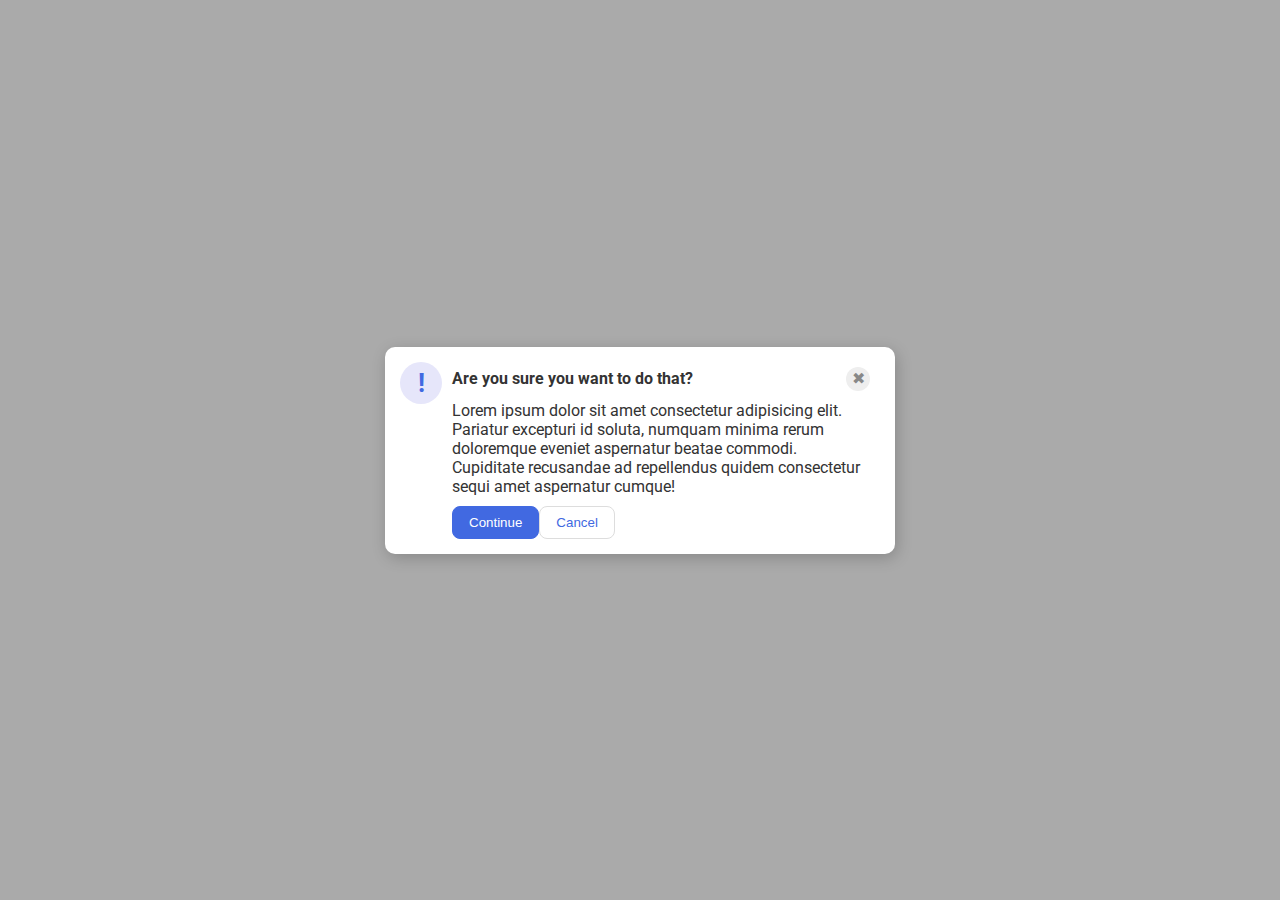
<file: flex/05-flex-modal/index.html>
<!DOCTYPE html>
<html lang="en">
  <head>
    <meta charset="UTF-8">
    <meta http-equiv="X-UA-Compatible" content="IE=edge">
    <meta name="viewport" content="width=device-width, initial-scale=1.0">
    <link rel="stylesheet" href="style.css">
    <title>Modal</title>
  </head>
  <body>
    <div class="modal">

      <div class="icon">!</div>

      <div class="right_stuff">

        <div class="first row">
          <div class="header"><strong>Are you sure you want to do that?</strong></div>
          <div class="close-button">✖</div>
        </div>

        <div class="text">Lorem ipsum dolor sit amet consectetur adipisicing elit. Pariatur excepturi id soluta, numquam minima rerum doloremque eveniet aspernatur beatae commodi. Cupiditate recusandae ad repellendus quidem consectetur sequi amet aspernatur cumque!</div>
        
        <div class="third row">
          <button class="continue">Continue</button>
          <button class="cancel">Cancel</button>
        </div>

      </div>

    </div>
  </body>
</html>
</file>
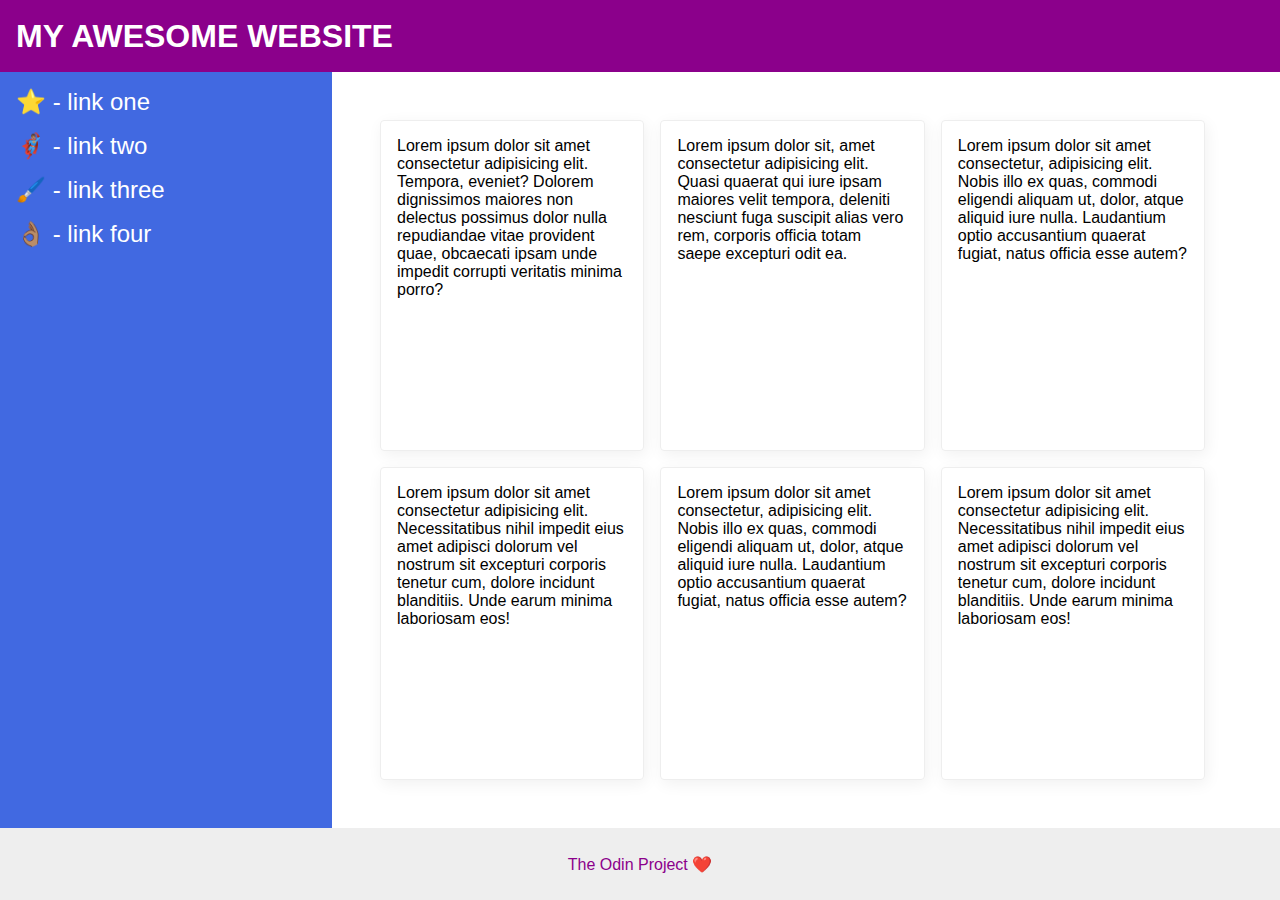
<file: flex/07-flex-layout-2/index.html>
<!DOCTYPE html>
<html lang="en">
  <head>
    <meta charset="UTF-8">
    <meta http-equiv="X-UA-Compatible" content="IE=edge">
    <meta name="viewport" content="width=device-width, initial-scale=1.0">
    <title>The Holy Grail</title>
    <link rel="stylesheet" href="style.css">
  </head>
  <body>
    <div class="header">
      <div class="text">MY AWESOME WEBSITE</div>
    </div>
    <div class="content-footer">
      <div class="content">
        <div class="sidebar">
          <ul>
            <li><a href="#">⭐ - link one</a></li>
            <li><a href="#">🦸🏽‍♂️ - link two</a></li>
            <li><a href="#">🖌️ - link three</a></li>
            <li><a href="#">👌🏽 - link four</a></li>
          </ul>
        </div>
        <div class="card-container">
          <div class="card">Lorem ipsum dolor sit amet consectetur adipisicing elit. Tempora, eveniet? Dolorem dignissimos maiores non delectus possimus dolor nulla repudiandae vitae provident quae, obcaecati ipsam unde impedit corrupti veritatis minima porro?</div>
          <div class="card">Lorem ipsum dolor sit, amet consectetur adipisicing elit. Quasi quaerat qui iure ipsam maiores velit tempora, deleniti nesciunt fuga suscipit alias vero rem, corporis officia totam saepe excepturi odit ea.</div>
          <div class="card">Lorem ipsum dolor sit amet consectetur, adipisicing elit. Nobis illo ex quas, commodi eligendi aliquam ut, dolor, atque aliquid iure nulla. Laudantium optio accusantium quaerat fugiat, natus officia esse autem?</div>
          <div class="card">Lorem ipsum dolor sit amet consectetur adipisicing elit. Necessitatibus nihil impedit eius amet adipisci dolorum vel nostrum sit excepturi corporis tenetur cum, dolore incidunt blanditiis. Unde earum minima laboriosam eos!</div>
          <div class="card">Lorem ipsum dolor sit amet consectetur, adipisicing elit. Nobis illo ex quas, commodi eligendi aliquam ut, dolor, atque aliquid iure nulla. Laudantium optio accusantium quaerat fugiat, natus officia esse autem?</div>
          <div class="card">Lorem ipsum dolor sit amet consectetur adipisicing elit. Necessitatibus nihil impedit eius amet adipisci dolorum vel nostrum sit excepturi corporis tenetur cum, dolore incidunt blanditiis. Unde earum minima laboriosam eos!</div>
        </div> 
      </div>
      <div class="footer">
        The Odin Project ❤️
      </div>
    </div>
  </body>
</html>
</file>
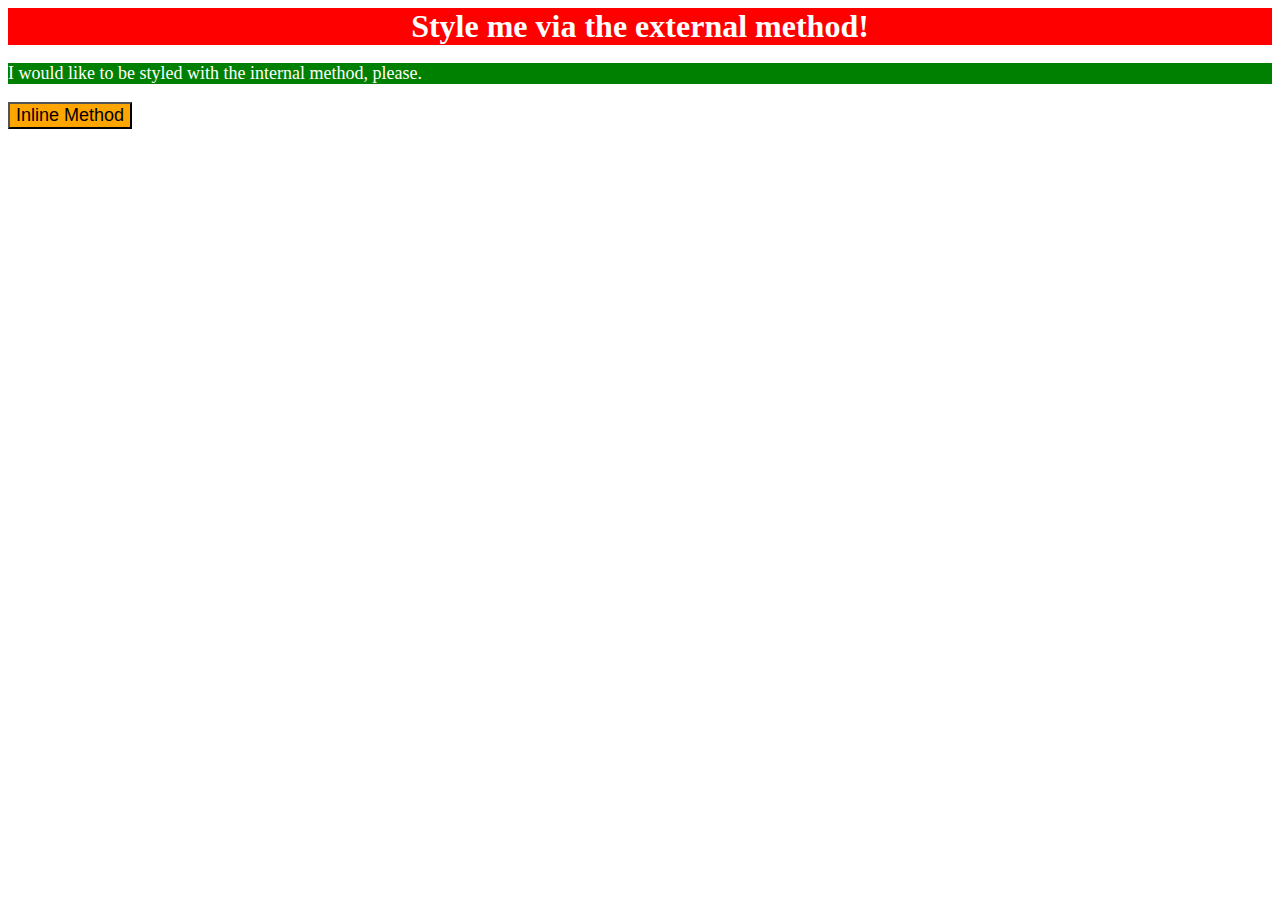
<file: foundations/01-css-methods/index.html>
<!DOCTYPE html>
<html lang="en">
  <head>
    <meta charset="UTF-8">
    <meta http-equiv="X-UA-Compatible" content="IE=edge">
    <meta name="viewport" content="width=device-width, initial-scale=1.0">
    <title>Methods for Adding CSS</title>
    <link rel="stylesheet" href="styles.css">
    <style>
      p {
        background-color:green;
        color:white;
        font-size: 18px;
      }
    </style>


  </head>

  <body>

    <div>Style me via the external method!</div>

    <p>I would like to be styled with the internal method, please.</p>

    <button style="background-color: orange; font-size: 18px;">Inline Method</button>

  </body>
</html>
</file>
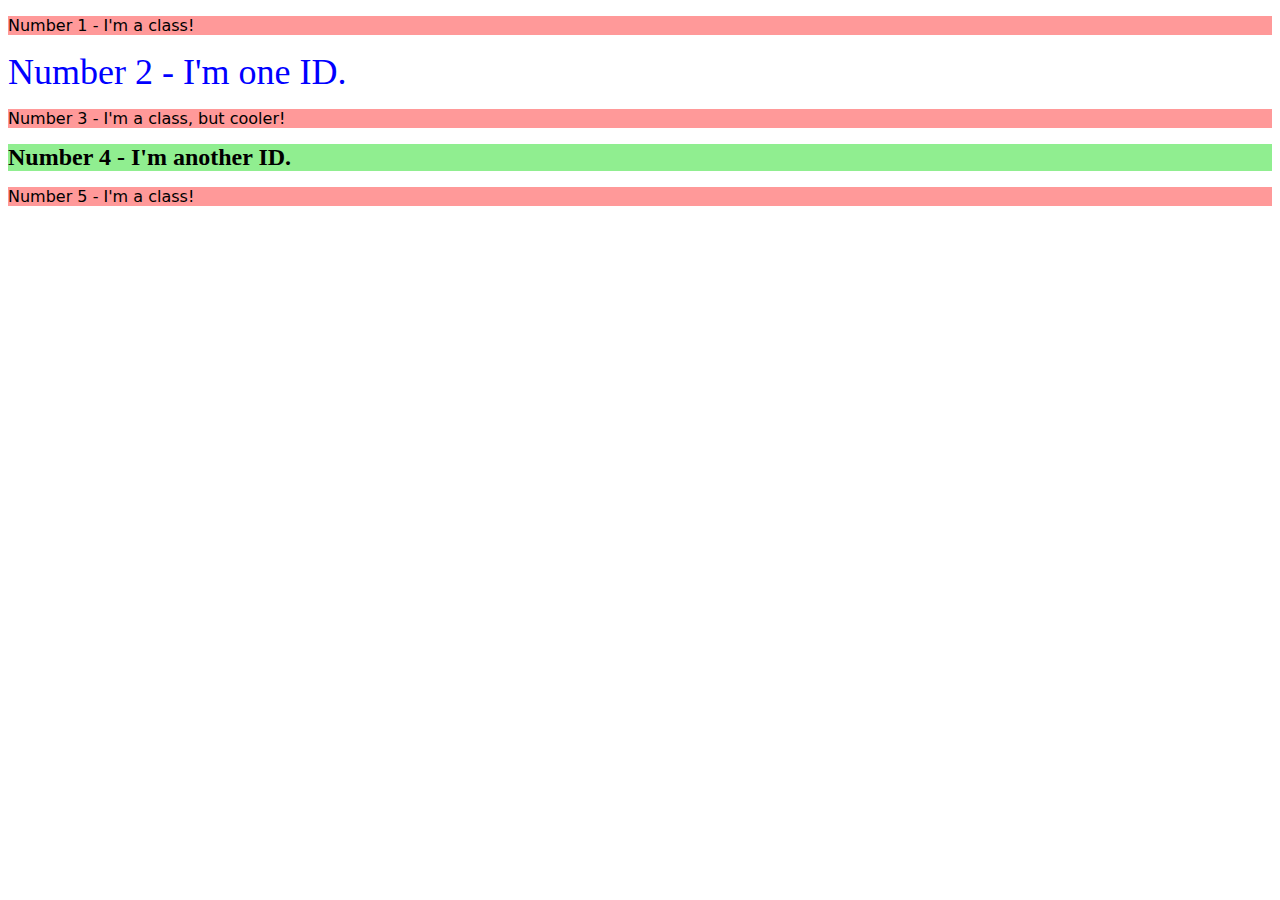
<file: foundations/02-class-id-selectors/index.html>
<!DOCTYPE html>
<html lang="en">
  <head>
    <meta charset="UTF-8">
    <meta http-equiv="X-UA-Compatible" content="IE=edge">
    <meta name="viewport" content="width=device-width, initial-scale=1.0">
    <title>Class and ID Selectors</title>
    <link rel="stylesheet" href="style.css">
  </head>
  <body>
    <p class="odd">Number 1 - I'm a class!</p>
    <div id="two">Number 2 - I'm one ID.</div>
    <p class="odd" id="third">Number 3 - I'm a class, but cooler!</p>
    <div id="fourth">Number 4 - I'm another ID.</div>
    <p class="odd">Number 5 - I'm a class!</p>
  </body>
</html>
</file>
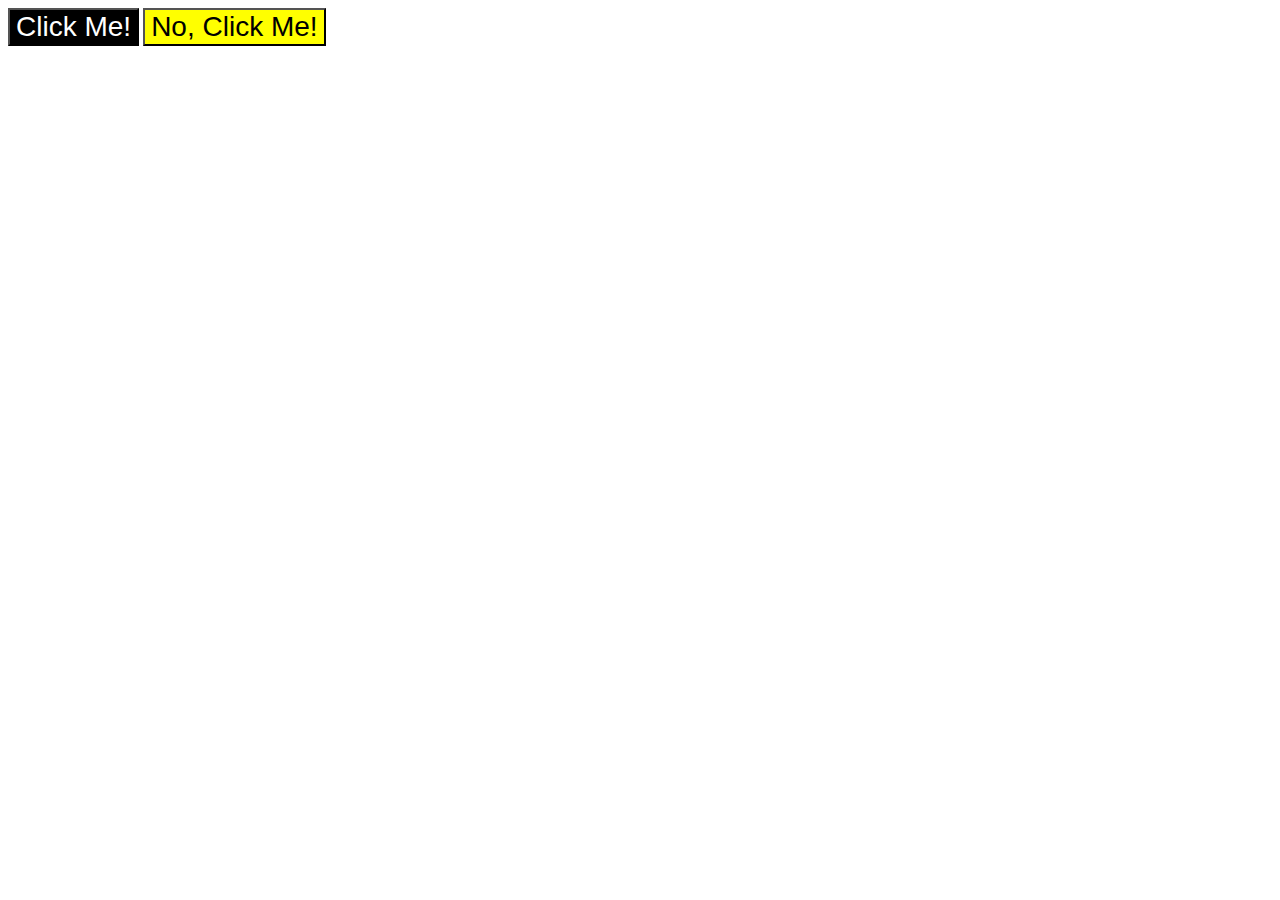
<file: foundations/03-grouping-selectors/index.html>
<!DOCTYPE html>
<html lang="en">
  <head>
    <meta charset="UTF-8">
    <meta http-equiv="X-UA-Compatible" content="IE=edge">
    <meta name="viewport" content="width=device-width, initial-scale=1.0">
    <title>Grouping Selectors</title>
    <link rel="stylesheet" href="style.css">
  </head>
  <body>
    <button class="first">Click Me!</button>
    <button class="second">No, Click Me!</button>
  </body>
</html>
</file>
<file: flex/05-flex-modal/style.css>
@import url('https://fonts.googleapis.com/css2?family=Roboto:wght@400;700&display=swap');

html, body {
  height: 100%;
}

body {
  font-family: Roboto, sans-serif;
  margin: 0;
  background: #aaa;
  color: #333;
  /* I'll give you this one for free lol */
  display: flex;
  align-items: center;
  justify-content: center;
}

.modal {
  background: white;
  width: 480px;
  border-radius: 10px;
  box-shadow: 2px 4px 16px rgba(0,0,0,.2);
  display:flex;
  padding: 15px
}

.icon {
  color: royalblue;
  font-size: 26px;
  font-weight: 700;
  background: lavender;
  width: 42px;
  height: 42px;
  border-radius: 50%;
  display: flex;
  align-items: center;
  justify-content: center;
  flex-direction: column;
  flex-shrink: 0;
  margin: 0px 10px 0px 0px;
}

.close-button {
  background: #eee;
  border-radius: 50%;
  color: #888;
  font-weight: 400;
  font-size: 16px;
  height: 24px;
  width: 24px;
  display: flex;
  align-items: center;
  justify-content: center;
}

button {
  padding: 8px 16px;
  border-radius: 8px;
}

button.continue {
  background: royalblue;
  border: 1px solid royalblue;
  color: white;
}

button.cancel {
  background: white;
  border: 1px solid #ddd;
  color: royalblue;
}

.first.row {
  display:flex;
  margin: 5px 10px 10px 0px;
  align-items: center;
}

.close-button {
  margin-left: auto;
}

.third.row {
  display: flex;
  margin: 10px 0px 0px 0px;
}

.text {
  margin-right: 10px;
}
</file>
<file: flex/07-flex-layout-2/style.css>
body {
  font-family: -apple-system, BlinkMacSystemFont, 'Segoe UI', Roboto, Oxygen, Ubuntu, Cantarell, 'Open Sans', 'Helvetica Neue', sans-serif;
  margin: 0;
  min-height: 100vh;
  display: flex;
  flex-direction: column;
}

.header {
  height: 72px;
  background: darkmagenta;
  color: white;
  display: flex;
  align-items: center;
}

.text {
  margin-left: 16px;
  font-size: 32px;
  font-weight: 900;
}

.footer {
  height: 72px;
  background: #eee;
  color: darkmagenta;
  display: flex;
  margin-top: auto;
  justify-content: center;
  align-items: center;
}

.sidebar {
  width: 300px;
  background: royalblue;
  display: flex;
  flex: none;
  padding: 0px 16px 0px 16px;
}

.sidebar ul {
  display: flex;
  flex-direction: column;
  gap: 1em;
  list-style: none;
  padding-inline-start: 0px;
}

a {
  text-decoration: none;
  color: white;
  font-size: 24px;
}


.card-container {
  display: flex;
  padding: 48px;
  flex-wrap: wrap;
  gap: 16px;
}

.card {
  border: 1px solid #eee;
  box-shadow: 2px 4px 16px rgba(0,0,0,.06);
  border-radius: 4px;
  width: 18vw;
  flex: 0 1 1;
  padding: 16px;
}

.content {
  display: flex;
  flex: 1
}

.content-footer {
  display:flex;
  flex-direction: column;
  flex: 1;
}
</file>
<file: foundations/01-css-methods/styles.css>
div {
    background-color: red;
    color:white;
    font-size: 32px;
    text-align: center;
    font-weight: bold;
}
</file>
<file: foundations/02-class-id-selectors/style.css>
.odd {
    background-color: rgba(255, 0, 0, 0.4);
    font-family: 'Verdana', 'DejaVu Sans', sans-serif;
}

#two {
    color:blue;
    font-size: 36px;
}

.odd.third, #fourth {
    font-size: 24px;
}

#fourth {
    background-color: lightgreen;
    font-weight: bold;
}
</file>
<file: foundations/03-grouping-selectors/style.css>
.first {
    background-color: black;
    color:white;
}

.second {
    background-color: yellow;
}

.first, .second {
    font-size: 28px;
    font-family: 'Helvetica', 'Times New Roman', sans-serif;
}
</file>
